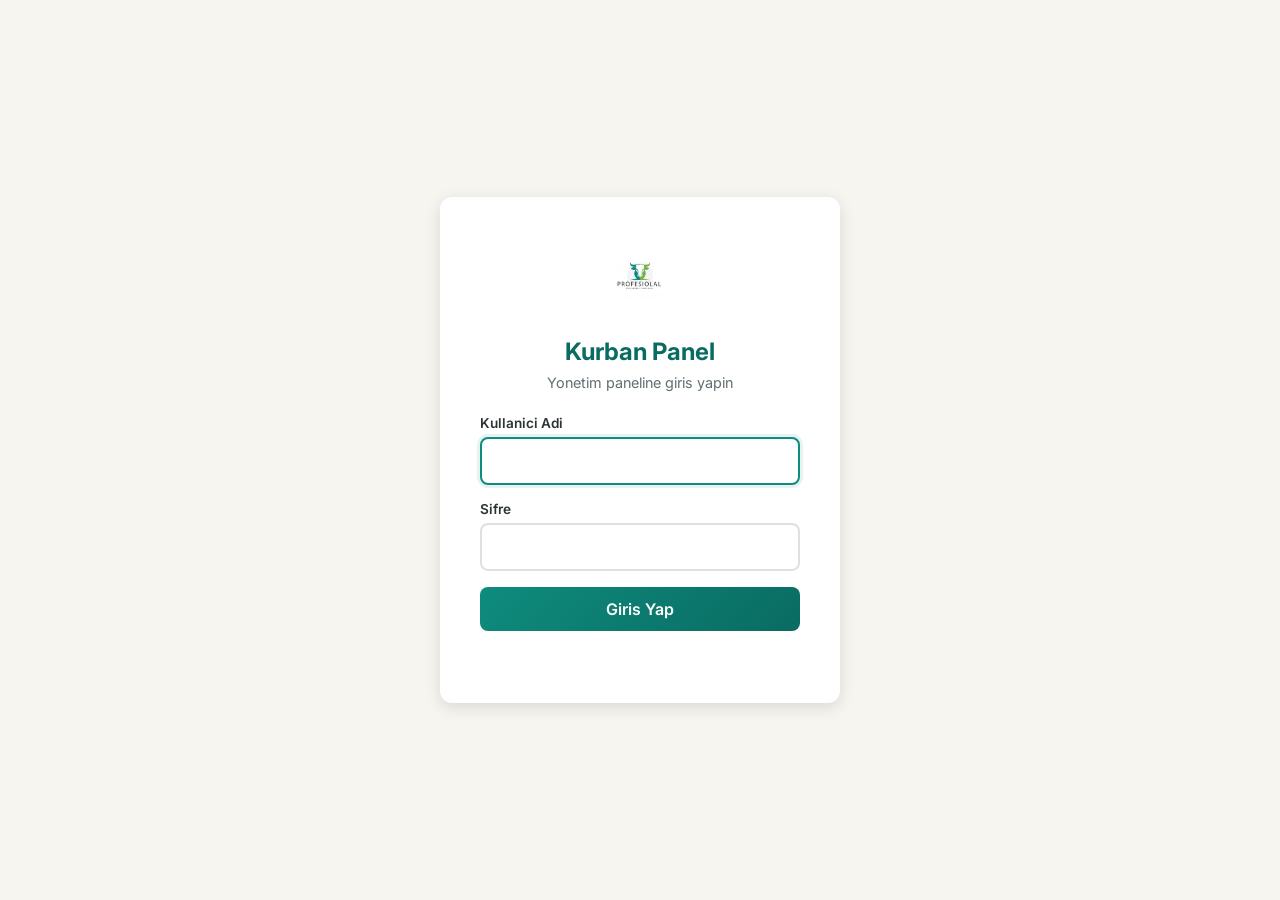
<file: panel/admin.html>
<!DOCTYPE html>
<html lang="tr">
<head>
    <meta charset="UTF-8">
    <meta name="viewport" content="width=device-width, initial-scale=1.0">
    <title>Ayarlar - Kurban Panel</title>
    <link rel="preconnect" href="https://fonts.googleapis.com">
    <link href="https://fonts.googleapis.com/css2?family=Inter:wght@400;500;600;700;800&display=swap" rel="stylesheet">
    <link rel="stylesheet" href="css/panel.css">
    <link rel="icon" href="../assets/images/logo.png">
</head>
<body>
    <nav id="panel-nav"></nav>

    <main class="panel-content">
        <h1 class="panel-title">Ayarlar</h1>

        <div class="panel-tabs">
            <button class="panel-tab active" data-tab="settings" onclick="showTab('settings')">Ayarlar</button>
            <button class="panel-tab" data-tab="users" onclick="showTab('users')">Kullanicilar</button>
            <button class="panel-tab" data-tab="roles" onclick="showTab('roles')">Roller</button>
        </div>

        <!-- Settings Tab -->
        <div class="tab-content active" id="tab-settings">
            <div class="panel-card">
                <div class="panel-card-header">Kurban & Masa Ayarlari</div>
                <div style="display: flex; gap: 16px; flex-wrap: wrap; margin-bottom: 20px;">
                    <div class="form-group" style="flex:1; min-width: 150px;">
                        <label for="kurbanCount">Kurban Adedi</label>
                        <input type="number" id="kurbanCount" min="0" max="500" value="0">
                    </div>
                    <div class="form-group" style="flex:1; min-width: 150px;">
                        <label for="masaCount">Masa Adedi</label>
                        <input type="number" id="masaCount" min="0" max="20" value="0">
                    </div>
                </div>
                <div style="display: flex; gap: 12px; flex-wrap: wrap;">
                    <button class="btn btn-primary" id="saveSettingsBtn" onclick="saveSettings()" style="width:auto;">Kaydet</button>
                    <button class="btn btn-success" id="initKurbanBtn" onclick="initializeKurban()" style="width:auto;">Kurbanlari Olustur</button>
                </div>
                <p style="margin-top: 12px; font-size: 0.8rem; color: var(--text-light);">
                    "Kurbanlari Olustur" butonu mevcut kesim verilerini sifirlar ve belirtilen adet kadar kurban olusturur.
                </p>
            </div>

            <div class="panel-card" style="margin-top: 20px;">
                <div class="panel-card-header">Operasyon Parametreleri</div>
                <div style="display: flex; gap: 16px; flex-wrap: wrap; margin-bottom: 16px;">
                    <div class="form-group" style="flex:1; min-width: 130px;">
                        <label for="kesimStartTime">Kesim Baslama Saati</label>
                        <input type="time" id="kesimStartTime" value="07:00">
                    </div>
                    <div class="form-group" style="flex:1; min-width: 130px;">
                        <label for="kesimSuresi">Kesim Suresi (dk/kurban)</label>
                        <input type="number" id="kesimSuresi" min="1" max="60" value="3">
                    </div>
                    <div class="form-group" style="flex:1; min-width: 130px;">
                        <label for="parcalamaSuresi">Parcalama Suresi (dk/kurban)</label>
                        <input type="number" id="parcalamaSuresi" min="1" max="120" value="20">
                    </div>
                </div>
                <div style="display: flex; gap: 16px; flex-wrap: wrap; margin-bottom: 16px;">
                    <div class="form-group" style="flex:1; min-width: 130px;">
                        <label for="mola1Start">Mola 1 Baslangic</label>
                        <input type="time" id="mola1Start">
                    </div>
                    <div class="form-group" style="flex:1; min-width: 130px;">
                        <label for="mola1End">Mola 1 Bitis</label>
                        <input type="time" id="mola1End">
                    </div>
                    <div class="form-group" style="flex:1; min-width: 130px;">
                        <label for="mola2Start">Mola 2 Baslangic</label>
                        <input type="time" id="mola2Start">
                    </div>
                    <div class="form-group" style="flex:1; min-width: 130px;">
                        <label for="mola2End">Mola 2 Bitis</label>
                        <input type="time" id="mola2End">
                    </div>
                </div>
                <button class="btn btn-primary" id="saveOpBtn" onclick="saveSettings()" style="width:auto;">Kaydet</button>
            </div>
        </div>

        <!-- Users Tab -->
        <div class="tab-content" id="tab-users">
            <div class="panel-card">
                <div class="panel-card-header">Kullanici Listesi</div>
                <div class="panel-table-wrapper">
                    <table class="panel-table">
                        <thead>
                            <tr>
                                <th>ID</th>
                                <th>Kullanici Adi</th>
                                <th>Gorunen Ad</th>
                                <th>Rol</th>
                                <th>Durum</th>
                                <th>Islem</th>
                            </tr>
                        </thead>
                        <tbody id="usersBody">
                            <tr><td colspan="6" class="loading">Yukleniyor</td></tr>
                        </tbody>
                    </table>
                </div>
            </div>

            <div class="panel-card" style="margin-top: 20px;">
                <div class="panel-card-header">Yeni Kullanici Ekle</div>
                <div style="display: flex; gap: 12px; flex-wrap: wrap;">
                    <div class="form-group" style="flex:1; min-width: 140px;">
                        <label for="newUsername">Kullanici Adi</label>
                        <input type="text" id="newUsername" placeholder="ornek: ahmet">
                    </div>
                    <div class="form-group" style="flex:1; min-width: 140px;">
                        <label for="newPassword">Sifre</label>
                        <input type="password" id="newPassword" placeholder="Sifre">
                    </div>
                    <div class="form-group" style="flex:1; min-width: 140px;">
                        <label for="newDisplayName">Gorunen Ad</label>
                        <input type="text" id="newDisplayName" placeholder="Ahmet Usta">
                    </div>
                    <div class="form-group" style="flex:1; min-width: 140px;">
                        <label for="newRole">Rol</label>
                        <select id="newRole">
                            <option value="">Yukleniyor...</option>
                        </select>
                    </div>
                </div>
                <button class="btn btn-primary" id="createUserBtn" onclick="createUser()" style="width: auto; margin-top: 12px;">Kullanici Ekle</button>
            </div>
        </div>

        <!-- Roles Tab -->
        <div class="tab-content" id="tab-roles">
            <div class="panel-card">
                <div class="panel-card-header">Rol Listesi</div>
                <div class="panel-table-wrapper">
                    <table class="panel-table">
                        <thead>
                            <tr>
                                <th>Rol Kodu</th>
                                <th>Gorunen Ad</th>
                                <th>Izinler</th>
                                <th>Varsayilan Sayfa</th>
                                <th>Sistem</th>
                                <th>Islem</th>
                            </tr>
                        </thead>
                        <tbody id="rolesBody">
                            <tr><td colspan="6" class="loading">Yukleniyor</td></tr>
                        </tbody>
                    </table>
                </div>
            </div>

            <div class="panel-card" style="margin-top: 20px;">
                <div class="panel-card-header">Yeni Rol Ekle</div>
                <div style="display: flex; gap: 12px; flex-wrap: wrap;">
                    <div class="form-group" style="flex:1; min-width: 140px;">
                        <label for="newRoleName">Rol Kodu</label>
                        <input type="text" id="newRoleName" placeholder="ornek: muhasebe">
                    </div>
                    <div class="form-group" style="flex:1; min-width: 140px;">
                        <label for="newRoleDisplayName">Gorunen Ad</label>
                        <input type="text" id="newRoleDisplayName" placeholder="Muhasebe Ekibi">
                    </div>
                    <div class="form-group" style="flex:1; min-width: 140px;">
                        <label for="newRoleDefaultPage">Varsayilan Sayfa</label>
                        <input type="text" id="newRoleDefaultPage" placeholder="durum.html" value="durum.html">
                    </div>
                </div>
                <div class="form-group" style="margin-top: 8px;">
                    <label>Izinler</label>
                    <div id="newRolePermissions" style="display: flex; gap: 12px; flex-wrap: wrap;"></div>
                </div>
                <button class="btn btn-primary" id="createRoleBtn" onclick="createRole()" style="width: auto; margin-top: 12px;">Rol Ekle</button>
            </div>
        </div>
    </main>

    <!-- Role Edit Modal -->
    <div id="roleEditModal" style="display:none; position:fixed; inset:0; background:rgba(0,0,0,0.5); z-index:1000; align-items:center; justify-content:center;">
        <div style="background:var(--bg-card,#fff); border-radius:12px; padding:24px; max-width:500px; width:90%; margin:auto; position:relative; top:50%; transform:translateY(-50%);">
            <h3 style="margin:0 0 16px;">Rol Duzenle</h3>
            <input type="hidden" id="editRoleName">
            <div class="form-group">
                <label for="editRoleDisplayName">Gorunen Ad</label>
                <input type="text" id="editRoleDisplayName">
            </div>
            <div class="form-group">
                <label for="editRoleDefaultPage">Varsayilan Sayfa</label>
                <input type="text" id="editRoleDefaultPage">
            </div>
            <div class="form-group">
                <label>Izinler</label>
                <div id="editRolePermissions" style="display: flex; gap: 12px; flex-wrap: wrap;"></div>
            </div>
            <div style="display:flex; gap:12px; margin-top:16px;">
                <button class="btn btn-primary" onclick="saveRole()" style="width:auto;">Kaydet</button>
                <button class="btn" onclick="closeRoleModal()" style="width:auto;">Iptal</button>
            </div>
        </div>
    </div>

    <script src="js/panel-api.js"></script>
    <script src="js/panel-auth.js?v=3"></script>
    <script src="js/panel-nav.js?v=3"></script>
    <script src="js/admin.js?v=4"></script>
</body>
</html>
</file>
<file: panel/css/panel.css>
/* Panel Design System - extends main teal/lime theme */

:root {
    --primary: #0e8c7d;
    --primary-dark: #0a6b62;
    --primary-deeper: #074d47;
    --accent: #7cb342;
    --accent-light: #9ccc65;
    --bg: #f7f5f0;
    --bg-alt: #ffffff;
    --text: #2d3436;
    --text-light: #636e72;
    --white: #ffffff;
    --shadow-sm: 0 2px 8px rgba(0,0,0,0.08);
    --shadow-md: 0 4px 16px rgba(0,0,0,0.12);
    --radius: 12px;
    --radius-sm: 8px;
    --transition: 0.3s cubic-bezier(0.4, 0, 0.2, 1);
}

* { box-sizing: border-box; margin: 0; padding: 0; }

body {
    font-family: 'Inter', -apple-system, BlinkMacSystemFont, sans-serif;
    background: var(--bg);
    color: var(--text);
    min-height: 100vh;
}

/* ---- Panel Header / Nav ---- */

#panel-nav {
    background: linear-gradient(135deg, var(--primary-deeper), var(--primary));
    color: var(--white);
    position: sticky;
    top: 0;
    z-index: 100;
    box-shadow: var(--shadow-md);
}

.panel-header-inner {
    max-width: 1400px;
    margin: 0 auto;
    display: flex;
    align-items: center;
    padding: 10px 20px;
    gap: 16px;
}

.panel-logo {
    display: flex;
    align-items: center;
    gap: 10px;
    text-decoration: none;
    color: var(--white);
    font-weight: 700;
    font-size: 1.1rem;
    white-space: nowrap;
}

.panel-logo img {
    border-radius: 8px;
}

.panel-nav-links {
    display: flex;
    gap: 4px;
    margin-left: 24px;
}

.panel-nav-links a {
    color: rgba(255,255,255,0.75);
    text-decoration: none;
    padding: 8px 16px;
    border-radius: 8px;
    font-weight: 500;
    font-size: 0.9rem;
    transition: var(--transition);
}

.panel-nav-links a:hover {
    background: rgba(255,255,255,0.15);
    color: var(--white);
}

.panel-nav-links a.active {
    background: rgba(255,255,255,0.2);
    color: var(--white);
}

.panel-user-info {
    margin-left: auto;
    display: flex;
    align-items: center;
    gap: 10px;
    font-size: 0.85rem;
}

.panel-user-name {
    font-weight: 600;
}

.panel-user-role {
    background: rgba(255,255,255,0.2);
    padding: 2px 8px;
    border-radius: 12px;
    font-size: 0.75rem;
    text-transform: uppercase;
}

.permission-badge {
    display: inline-block;
    background: var(--primary-light, #e0f2f0);
    color: var(--primary, #0e8c7d);
    padding: 2px 8px;
    border-radius: 10px;
    font-size: 0.72rem;
    font-weight: 500;
    margin: 1px;
}

.panel-logout-btn {
    background: rgba(255,255,255,0.15);
    border: 1px solid rgba(255,255,255,0.3);
    color: var(--white);
    padding: 6px 14px;
    border-radius: 8px;
    cursor: pointer;
    font-size: 0.8rem;
    font-weight: 500;
    transition: var(--transition);
}

.panel-logout-btn:hover {
    background: rgba(255,255,255,0.25);
}

.panel-menu-toggle {
    display: none;
    background: none;
    border: none;
    color: var(--white);
    font-size: 1.5rem;
    cursor: pointer;
    margin-left: auto;
}

.panel-mobile-menu {
    display: none;
    flex-direction: column;
    padding: 0 20px 16px;
    gap: 4px;
}

.panel-mobile-menu.open {
    display: flex;
}

.panel-mobile-menu a {
    color: rgba(255,255,255,0.8);
    text-decoration: none;
    padding: 10px 16px;
    border-radius: 8px;
    font-weight: 500;
}

.panel-mobile-menu a.active {
    background: rgba(255,255,255,0.2);
    color: var(--white);
}

.panel-mobile-user {
    display: flex;
    justify-content: space-between;
    align-items: center;
    padding: 10px 16px;
    margin-top: 8px;
    border-top: 1px solid rgba(255,255,255,0.2);
    color: rgba(255,255,255,0.7);
    font-size: 0.85rem;
}

.panel-mobile-user button {
    background: rgba(255,255,255,0.15);
    border: 1px solid rgba(255,255,255,0.3);
    color: var(--white);
    padding: 6px 14px;
    border-radius: 8px;
    cursor: pointer;
}

/* ---- Login Page ---- */

.login-container {
    display: flex;
    justify-content: center;
    align-items: center;
    min-height: 100vh;
    padding: 20px;
}

.login-card {
    background: var(--white);
    border-radius: var(--radius);
    box-shadow: var(--shadow-md);
    padding: 40px;
    width: 100%;
    max-width: 400px;
    text-align: center;
}

.login-card img {
    width: 80px;
    height: 80px;
    border-radius: 16px;
    margin-bottom: 16px;
}

.login-card h1 {
    font-size: 1.5rem;
    font-weight: 700;
    color: var(--primary-dark);
    margin-bottom: 8px;
}

.login-card p {
    color: var(--text-light);
    font-size: 0.9rem;
    margin-bottom: 24px;
}

.form-group {
    text-align: left;
    margin-bottom: 16px;
}

.form-group label {
    display: block;
    font-size: 0.85rem;
    font-weight: 600;
    color: var(--text);
    margin-bottom: 6px;
}

.form-group input, .form-group select {
    width: 100%;
    padding: 12px 14px;
    border: 2px solid #e0e0e0;
    border-radius: var(--radius-sm);
    font-size: 1rem;
    font-family: inherit;
    transition: var(--transition);
    background: var(--white);
}

.form-group input:focus, .form-group select:focus {
    outline: none;
    border-color: var(--primary);
    box-shadow: 0 0 0 3px rgba(14,140,125,0.1);
}

.btn {
    display: inline-flex;
    align-items: center;
    justify-content: center;
    gap: 8px;
    padding: 12px 24px;
    border-radius: var(--radius-sm);
    font-size: 1rem;
    font-weight: 600;
    font-family: inherit;
    cursor: pointer;
    border: none;
    transition: var(--transition);
}

.btn-primary {
    background: linear-gradient(135deg, var(--primary), var(--primary-dark));
    color: var(--white);
    width: 100%;
}

.btn-primary:hover {
    transform: translateY(-1px);
    box-shadow: 0 4px 12px rgba(14,140,125,0.3);
}

.btn-primary:disabled {
    opacity: 0.6;
    cursor: not-allowed;
    transform: none;
}

.btn-sm {
    padding: 6px 14px;
    font-size: 0.85rem;
}

.btn-success { background: var(--accent); color: var(--white); }
.btn-danger { background: #e74c3c; color: var(--white); }
.btn-secondary { background: #95a5a6; color: var(--white); }

.error-msg {
    color: #e74c3c;
    font-size: 0.85rem;
    margin-top: 12px;
    min-height: 20px;
}

.success-msg {
    color: var(--accent);
    font-size: 0.85rem;
    margin-top: 12px;
}

/* ---- Page Layout ---- */

.panel-content {
    max-width: 1400px;
    margin: 0 auto;
    padding: 24px 20px;
}

.panel-title {
    font-size: 1.5rem;
    font-weight: 700;
    color: var(--primary-dark);
    margin-bottom: 20px;
    display: flex;
    align-items: center;
    gap: 10px;
}

/* ---- Data Tables ---- */

.panel-table-wrapper {
    background: var(--white);
    border-radius: var(--radius);
    box-shadow: var(--shadow-sm);
    overflow-x: auto;
}

.panel-table {
    width: 100%;
    border-collapse: collapse;
    font-size: 0.9rem;
}

.panel-table th {
    background: var(--primary);
    color: var(--white);
    padding: 12px 16px;
    text-align: left;
    font-weight: 600;
    font-size: 0.85rem;
    white-space: nowrap;
}

.panel-table th:first-child { border-radius: var(--radius) 0 0 0; }
.panel-table th:last-child { border-radius: 0 var(--radius) 0 0; }

.panel-table td {
    padding: 10px 16px;
    border-bottom: 1px solid #f0f0f0;
    vertical-align: middle;
}

.panel-table tr:last-child td { border-bottom: none; }

.panel-table tbody tr {
    transition: background 0.2s;
}

/* Kesim Status Row Colors */
.row-waiting { background: #e8f5e9; }
.row-in_progress { animation: blink 1.2s ease-in-out infinite; }
.row-completed { background: #ffebee; }
.row-cancelled { background: #f5f5f5; color: #999; }

@keyframes blink {
    0%, 100% { background: #fff3e0; }
    50% { background: #ffe0b2; }
}

/* Parcalama Status Colors */
.row-processing { animation: blink 1.2s ease-in-out infinite; }

/* Status dropdown in table */
.status-select {
    padding: 6px 10px;
    border: 2px solid #e0e0e0;
    border-radius: 6px;
    font-size: 0.85rem;
    font-family: inherit;
    font-weight: 600;
    cursor: pointer;
    background: var(--white);
    transition: var(--transition);
}

.status-select:focus {
    border-color: var(--primary);
    outline: none;
}

.status-select.s-waiting { border-color: #4caf50; color: #2e7d32; }
.status-select.s-in_progress { border-color: #ff9800; color: #e65100; }
.status-select.s-completed { border-color: #f44336; color: #c62828; }
.status-select.s-cancelled { border-color: #9e9e9e; color: #616161; }

/* ---- Cards ---- */

.panel-card {
    background: var(--white);
    border-radius: var(--radius);
    box-shadow: var(--shadow-sm);
    padding: 20px;
    margin-bottom: 20px;
}

.panel-card-header {
    font-size: 1.1rem;
    font-weight: 700;
    color: var(--primary-dark);
    margin-bottom: 16px;
    padding-bottom: 12px;
    border-bottom: 2px solid var(--primary);
}

/* ---- Summary Cards (Dashboard) ---- */

.summary-cards {
    display: grid;
    grid-template-columns: repeat(auto-fit, minmax(200px, 1fr));
    gap: 16px;
    margin-bottom: 24px;
}

.summary-card {
    background: var(--white);
    border-radius: var(--radius);
    box-shadow: var(--shadow-sm);
    padding: 20px;
    text-align: center;
    border-top: 4px solid var(--primary);
}

.summary-card .number {
    font-size: 2.5rem;
    font-weight: 800;
    color: var(--primary);
    line-height: 1;
}

.summary-card .label {
    font-size: 0.85rem;
    color: var(--text-light);
    margin-top: 6px;
    font-weight: 500;
}

/* ---- Charts ---- */

.chart-grid {
    display: grid;
    grid-template-columns: repeat(auto-fit, minmax(350px, 1fr));
    gap: 24px;
    margin-bottom: 24px;
}

.chart-card {
    background: var(--white);
    border-radius: var(--radius);
    box-shadow: var(--shadow-sm);
    padding: 24px;
}

.chart-card h3 {
    font-size: 1.1rem;
    font-weight: 700;
    color: var(--primary-dark);
    margin-bottom: 16px;
    text-align: center;
}

/* ---- Performance ---- */

.perf-card {
    min-height: 200px;
}

.perf-content {
    padding: 8px 0;
    font-size: 0.9rem;
    line-height: 1.8;
}

.perf-row {
    display: flex;
    justify-content: space-between;
    padding: 4px 0;
    border-bottom: 1px solid #f0f0f0;
}

.perf-row:last-child {
    border-bottom: none;
}

.perf-label {
    color: #636e72;
    font-weight: 500;
}

.perf-value {
    font-weight: 700;
    color: #2d3436;
}

.perf-ahead {
    color: #4caf50;
    font-weight: 700;
}

.perf-behind {
    color: #f44336;
    font-weight: 700;
}

.perf-bar-container {
    margin-top: 12px;
    background: #e9ecef;
    border-radius: 8px;
    height: 24px;
    overflow: hidden;
    position: relative;
}

.perf-bar {
    height: 100%;
    border-radius: 8px;
    transition: width 0.5s ease;
    display: flex;
    align-items: center;
    justify-content: center;
    font-size: 0.75rem;
    font-weight: 700;
    color: #fff;
    min-width: 30px;
}

.perf-not-started {
    text-align: center;
    color: #636e72;
    padding: 24px;
    font-style: italic;
}

/* ---- Tabs ---- */

.panel-tabs {
    display: flex;
    gap: 4px;
    margin-bottom: 24px;
    border-bottom: 2px solid #e0e0e0;
    padding-bottom: 0;
}

.panel-tab {
    padding: 10px 20px;
    background: none;
    border: none;
    font-size: 0.95rem;
    font-weight: 600;
    font-family: inherit;
    color: var(--text-light);
    cursor: pointer;
    border-bottom: 3px solid transparent;
    margin-bottom: -2px;
    transition: var(--transition);
}

.panel-tab.active {
    color: var(--primary);
    border-bottom-color: var(--primary);
}

.panel-tab:hover {
    color: var(--primary-dark);
}

.tab-content { display: none; }
.tab-content.active { display: block; }

/* ---- Inline Form ---- */

.inline-form {
    display: flex;
    gap: 12px;
    align-items: flex-end;
    flex-wrap: wrap;
    margin-bottom: 24px;
    padding: 20px;
    background: var(--white);
    border-radius: var(--radius);
    box-shadow: var(--shadow-sm);
}

.inline-form .form-group {
    margin-bottom: 0;
    flex: 1;
    min-width: 120px;
}

.inline-form .btn {
    height: 46px;
}

/* ---- Number input in table ---- */

.table-input {
    width: 80px;
    padding: 6px 8px;
    border: 2px solid #e0e0e0;
    border-radius: 6px;
    font-size: 0.85rem;
    font-family: inherit;
    text-align: right;
    transition: var(--transition);
}

.table-input:focus {
    border-color: var(--primary);
    outline: none;
}

.table-input.saved {
    border-color: var(--accent);
    background: #f1f8e9;
}

/* ---- Toast / Notification ---- */

.toast {
    position: fixed;
    bottom: 24px;
    right: 24px;
    padding: 12px 20px;
    border-radius: var(--radius-sm);
    color: var(--white);
    font-weight: 500;
    font-size: 0.9rem;
    z-index: 1000;
    transform: translateY(100px);
    opacity: 0;
    transition: all 0.3s ease;
    box-shadow: var(--shadow-md);
}

.toast.show { transform: translateY(0); opacity: 1; }
.toast.success { background: var(--accent); }
.toast.error { background: #e74c3c; }

/* ---- Loading ---- */

.loading {
    text-align: center;
    padding: 40px;
    color: var(--text-light);
}

.loading::after {
    content: '';
    display: inline-block;
    width: 24px;
    height: 24px;
    border: 3px solid #e0e0e0;
    border-top-color: var(--primary);
    border-radius: 50%;
    animation: spin 0.8s linear infinite;
    margin-left: 10px;
    vertical-align: middle;
}

@keyframes spin {
    to { transform: rotate(360deg); }
}

/* ---- Responsive ---- */

@media (max-width: 768px) {
    .panel-nav-links { display: none; }
    .panel-user-info { display: none; }
    .panel-menu-toggle { display: block; }

    .panel-content { padding: 16px 12px; }
    .panel-title { font-size: 1.2rem; }

    .panel-table { font-size: 0.8rem; }
    .panel-table th, .panel-table td { padding: 8px 10px; }

    .summary-cards { grid-template-columns: repeat(2, 1fr); gap: 10px; }
    .summary-card { padding: 14px; }
    .summary-card .number { font-size: 1.8rem; }

    .chart-grid { grid-template-columns: 1fr; }

    .inline-form { flex-direction: column; }
    .inline-form .form-group { min-width: 100%; }

    .login-card { padding: 28px 20px; }
}

@media (max-width: 480px) {
    .summary-cards { grid-template-columns: 1fr; }
    .table-input { width: 60px; }
}
</file>
